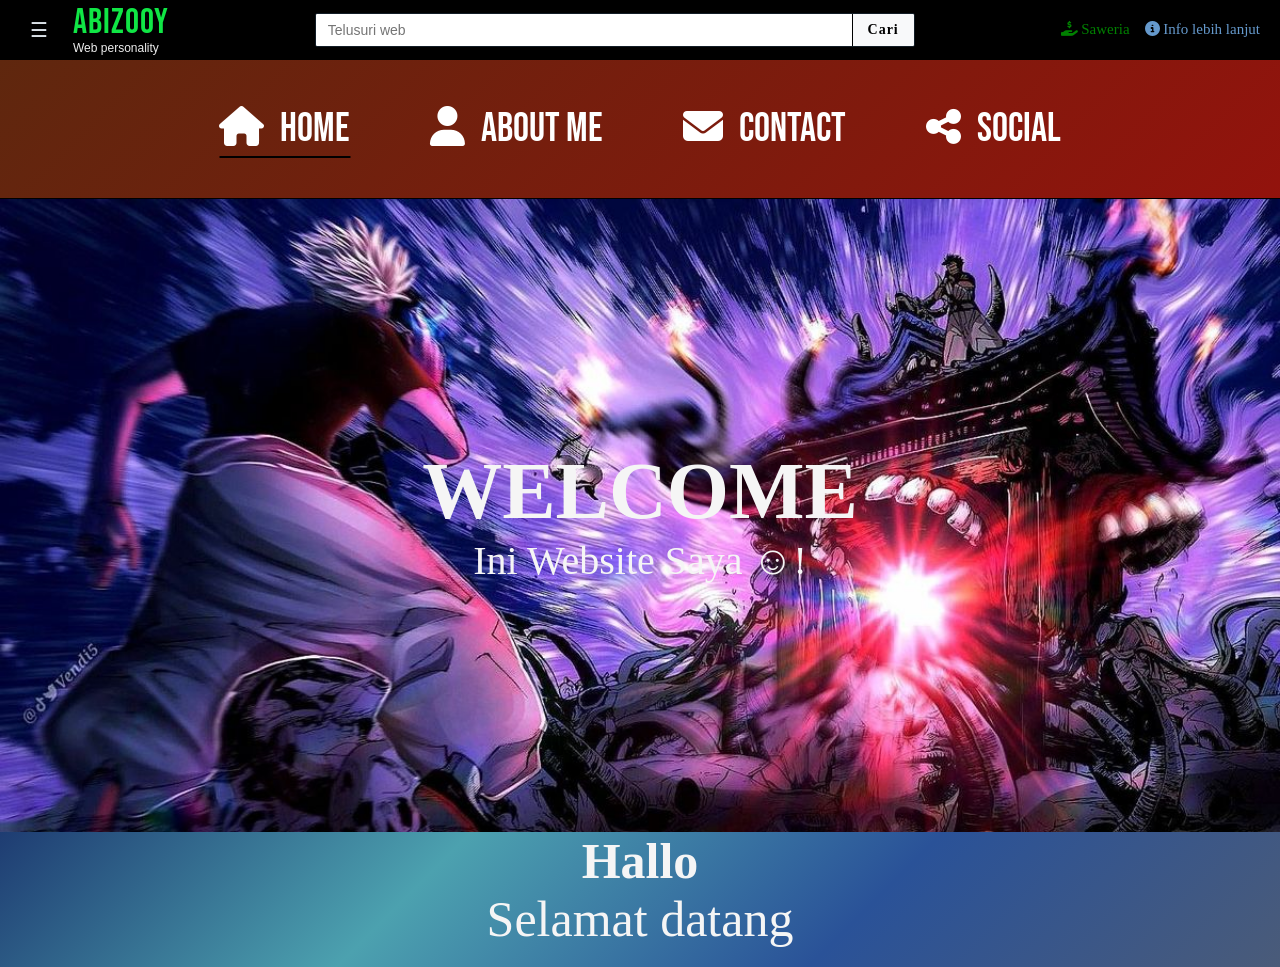
<file: index.html>
<!DOCTYPE html>
<html>
<head>
    <title>WEB GW</title>

    <!-- CSS -->
<link rel="stylesheet" href="stylingcss/mainwebstyle/mainweb.css">
<link rel="stylesheet" href="stylingcss/mainwebstyle/header.css">
<link rel="stylesheet" href="stylingcss/stylingMedia/stylingmedia.css">

    <!-- Font Awesome -->
<link rel="stylesheet" href="https://cdnjs.cloudflare.com/ajax/libs/font-awesome/6.5.0/css/all.min.css">
<meta charset="UTF-8"/>
<meta name= "viewport" content="width=device-width, initial-scale=1.0"/>
<!--Font-->
<link rel="preconnect" href="https://fonts.googleapis.com">
<link rel="preconnect" href="https://fonts.gstatic.com" crossorigin>
<link href="https://fonts.googleapis.com/css2?family=Archivo+Black&family=Bebas+Neue&display=swap" rel="stylesheet">
<link rel="stylesheet" href="https://fonts.googleapis.com/css2?family=Material+Symbols+Outlined:opsz,wght,FILL,GRAD@24,400,0,0&icon_names=menu" />
</head>

<body>

<!--Hamburger menu-->
<header class="header-web">
    <div class="header-kiri">
        <div class="icon-menu" title="menu utama">☰</div>
        <div class="logo-section" onclick="location.reload()">
            <div class="logo-text">ABIZOOY</div>
            <div class="logo-subtext">Web personality</div>
        </div>
    </div>

    <div class="header-tengah">
        <form id="abysearch" class="search-form">
            <input type="text" id="searchInput" placeholder="Telusuri web" required>
           <button type="submit">Cari</button>
        </form>
    </div>

    <div class="header-kanan">
         <a href="#" style= "color:  green;" class="icon-donasi">
           <i class="fa-solid fa-hand-holding-dollar"></i>
            Saweria</a>
         <a href="social.html" style="color: rgb(101, 153, 204);"> <i class="fa-solid fa-circle-info"></i>
            Info lebih lanjut</a>
    </div>
</header>

<!-- NAVIGATION BAR -->
<div class="Navigation-bar-container">
    <ul class="ul-Navigation-bar">
        <li class="li-Navigation-bar">
            <a href="#" class="a-navbar active">
                <i class="fa-solid fa-house"></i> HOME
            </a>
        </li>

        <li class="li-Navigation-bar">
            <a href="mainweb/Aboutme.html" class="a-navbar">
                <i class="fa-solid fa-user"></i> ABOUT ME
            </a>
        </li>

        <li class="li-Navigation-bar">
            <a href="mainweb/Contactme.html" class="a-navbar">
                <i class="fa-solid fa-envelope"></i> CONTACT
            </a>
        </li>

        <li class="li-Navigation-bar">
            <a href="mainweb/social.html" class="a-navbar">
                <i class="fa-solid fa-share-nodes"></i> SOCIAL
            </a>
        </li>
    </ul>
</div>
<!-- NAVIGATION END -->


<!-- CONTENT -->
<div class="container-img">
    <img src="icon/gojo.jpg" class="Isi">
    <div class="hero-text">
        <h1>WELCOME</h1>
        <p>Ini Website Saya ☺️!</p>
    </div>
</div>
<!-- CONTENT END -->


<!-- FOOTER -->
<div class="container-foot">
    <ul>
        <li>
            <h3 class="Isi-footer">Hallo</h3>
            <p class="Isi-footer">Selamat datang</p>
        </li>
    </ul>
</div>
<!-- FOOTER END -->



</body>
</html>
</file>
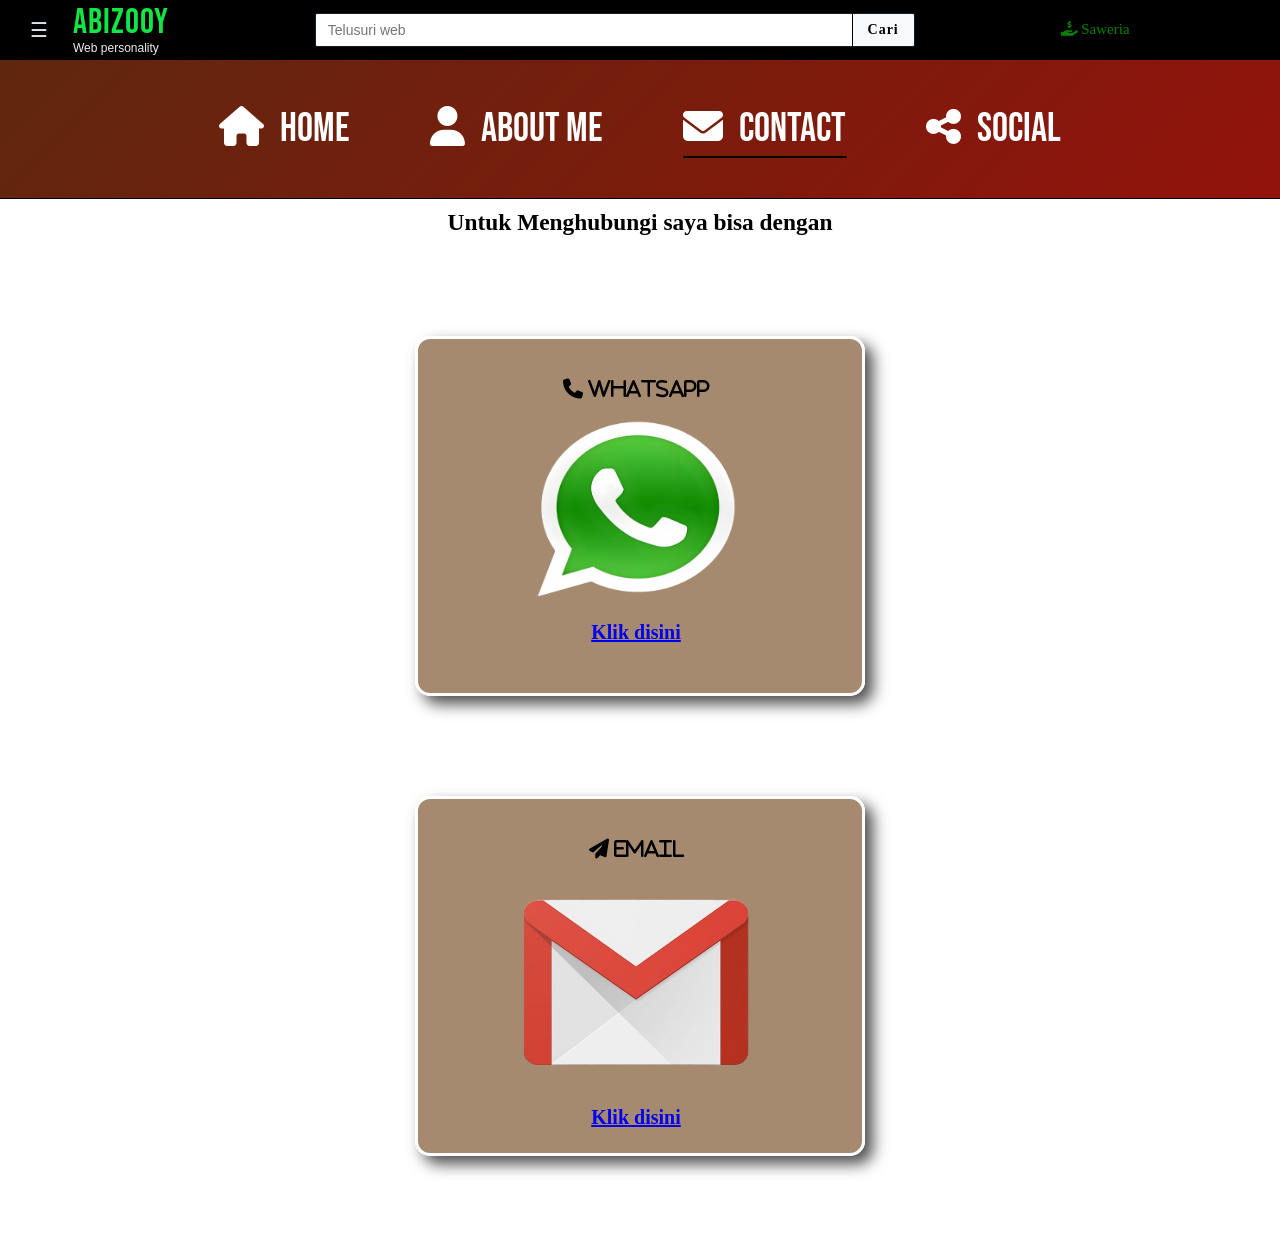
<file: mainweb/Contactme.html>
<html>
    <head>
    <title>ABOUT ME</title>
    <link rel="stylesheet" href="../stylingcss/mainwebstyle/mainweb.css">
<link rel="stylesheet" href="../stylingcss/contact.css">
<link rel="stylesheet" href="../stylingcss/mainwebstyle/header.css">
<link rel="stylesheet" href="../stylingcss/stylingMedia/stylingmedia.css">
<link rel="stylesheet" href="../stylingcss/stylingMedia/mediaC.css">

    <!-- Font Awesome -->
<link rel="stylesheet" href="https://cdnjs.cloudflare.com/ajax/libs/font-awesome/6.5.0/css/all.min.css">
<meta charset="UTF-8"/>
<meta name= "viewport" content="width=device-width, initial-scale=1.0"/>
<!--Font-->
<link rel="preconnect" href="https://fonts.googleapis.com">
<link rel="preconnect" href="https://fonts.gstatic.com" crossorigin>
<link href="https://fonts.googleapis.com/css2?family=Archivo+Black&family=Bebas+Neue&display=swap" rel="stylesheet">
<link rel="stylesheet" href="https://fonts.googleapis.com/css2?family=Material+Symbols+Outlined:opsz,wght,FILL,GRAD@24,400,0,0&icon_names=menu" />
</head>

<body>
   <!--Hamburger menu-->
    <header class="header-web">
    <div class="header-kiri">
        <div class="icon-menu" title="menu utama">☰</div>
        <div class="logo-section" onclick="location.reload()">
            <div class="logo-text">ABIZOOY</div>
            <div class="logo-subtext">Web personality</div>
        </div>
    </div>

    <div class="header-tengah">
        <form id="abysearch" class="search-form">
            <input type="text" id="searchInput" placeholder="Telusuri web" required>
           <button type="submit">Cari</button>
        </form>
    </div>

    <div class="header-kanan">
         <a href="#" style= "color:  green;" class="icon-donasi">
           <i class="fa-solid fa-hand-holding-dollar"></i>
            Saweria</a>
         <a href="social.html" style="color: black;"> <i class="fa-solid fa-circle-info"></i>
            Info lebih lanjut</a>
    </div>
</header>
  
<!-- NAVIGATION BAR -->

         <DIV class="Navigation-bar-container">

        <ul class="ul-Navigation-bar">
            <li class="li-Navigation-bar">
        <a href="../index.html" class="a-navbar">
        <i class="fa-solid fa-house"></i> HOME
        </a>
            </li>

            <li class="li-Navigation-bar">
         <a href="Aboutme.html" class="a-navbar">
         <i class="fa-solid fa-user"></i> ABOUT ME
         </a>

            </li>

            <li class="li-Navigation-bar">

         <a href="#" class="a-navbar active">
         <i class="fa-solid fa-envelope"></i> CONTACT
         </a>

            </li>

          <li class="li-Navigation-bar">

         <a href="social.html" class="a-navbar">
         <i class="fa-solid fa-share-nodes"></i> SOCIAL
         </a>

            </li>

        </ul>
        </DIV>

  <!--No telepone teks isi-->
    <div class="parent-container">
        <div class="pesan-contact">
            <h3> Untuk Menghubungi saya bisa dengan </h3>
        </div>
        <div>
            <ul class="Container-hubungi">
                <h1 class="Isi-Hubungi-saya">
                    <i class="fa-solid fa-phone"> WhatsApp </i>
                </h1>
                 <h1 class="Isi-Hubungi-saya">
                     <img src="../icon/WhatsAPP.png" class="whatsapp">
                    <a href="Https://wa.me/+6289603969684?text=Halo%20saya%20ingin%20tanya"> 
                        <p> Klik disini</p>
                    </a>
                </h1>
            </ul>
        </div>      

        <div>
            <ul class="Container-hubungi">
                <h1 class="Isi-Hubungi-saya">
                    <i class="fa-solid fa-paper-plane"> Email </i>
                </h1>
                 <h1 class="Isi-Hubungi-saya">
                    <img src="../icon/gmaillogo.png" class="gmaillogo"> 
                    <a href="mailto:habibinurramadhan123@gmail.com"> 
                        <p>
                          Klik disini
                        </p>
                    </a>
                </h1>
            </ul>
        </div>   
    </div>   
</body>
</html>
</file>
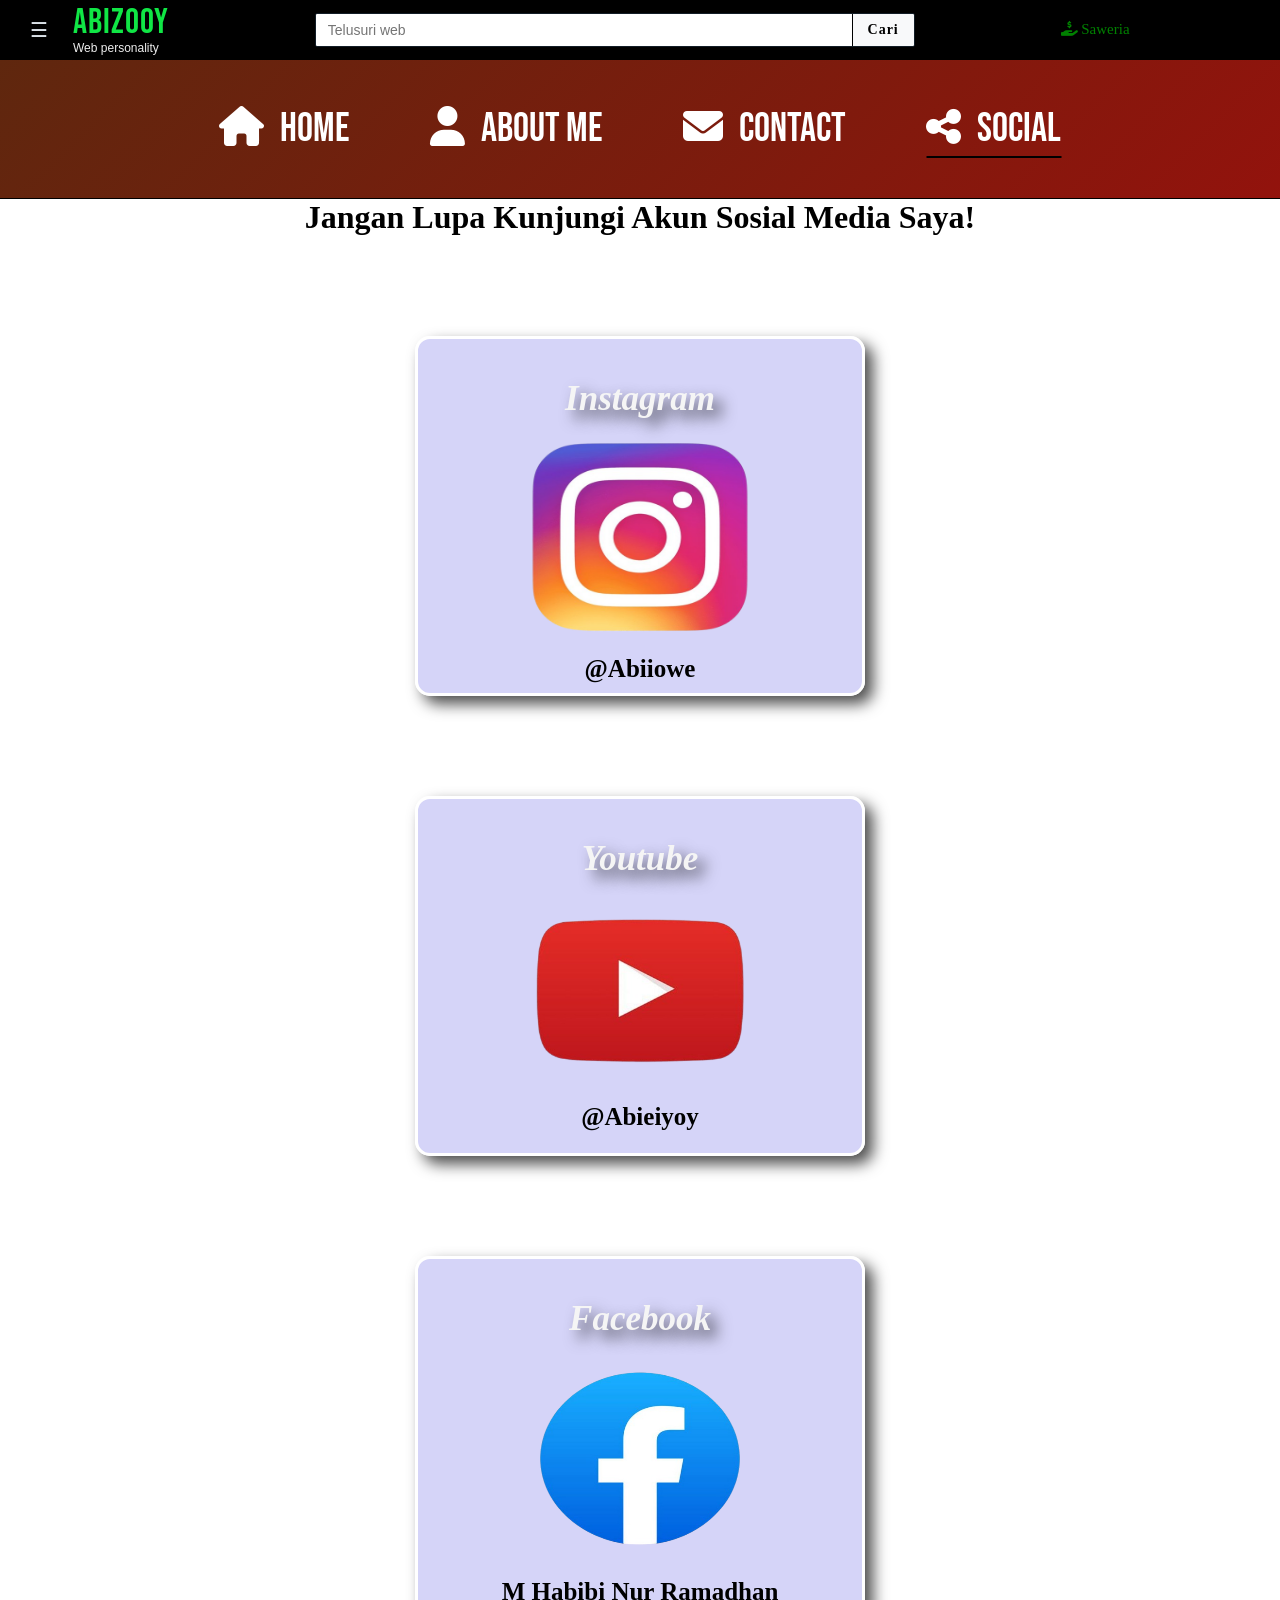
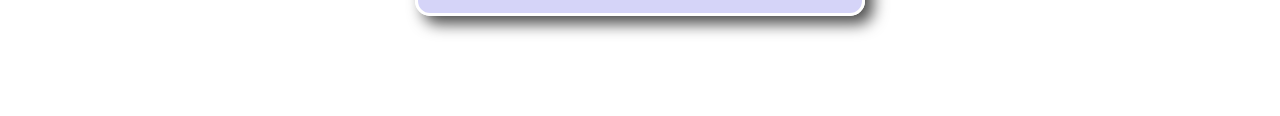
<file: mainweb/social.html>
<html>
    <head>
    <title>ABOUT ME</title>
     <!-- CSS -->
<link rel="stylesheet" href="../stylingcss/mainwebstyle/mainweb.css">
<link rel="stylesheet" href="../stylingcss/social.css">
<link rel="stylesheet" href="../stylingcss/mainwebstyle/header.css">
<link rel="stylesheet" href="../stylingcss/stylingMedia/stylingmedia.css">

    <!-- Font Awesome -->
<link rel="stylesheet" href="https://cdnjs.cloudflare.com/ajax/libs/font-awesome/6.5.0/css/all.min.css">
<meta charset="UTF-8"/>
<meta name= "viewport" content="width=device-width, initial-scale=1.0"/>
<!--Font-->
<link rel="preconnect" href="https://fonts.googleapis.com">
<link rel="preconnect" href="https://fonts.gstatic.com" crossorigin>
<link href="https://fonts.googleapis.com/css2?family=Archivo+Black&family=Bebas+Neue&display=swap" rel="stylesheet">
<link rel="stylesheet" href="https://fonts.googleapis.com/css2?family=Material+Symbols+Outlined:opsz,wght,FILL,GRAD@24,400,0,0&icon_names=menu" />
</head>

<body>
<!--Hamburger menu-->
<header class="header-web">
    <div class="header-kiri">
        <div class="icon-menu" title="menu utama">☰</div>
        <div class="logo-section" onclick="location.reload()">
            <div class="logo-text">ABIZOOY</div>
            <div class="logo-subtext">Web personality</div>
        </div>
    </div>

    <div class="header-tengah">
        <form id="abysearch" class="search-form">
            <input type="text" id="searchInput" placeholder="Telusuri web" required>
           <button type="submit">Cari</button>
        </form>
    </div>

    <div class="header-kanan">
         <a href="#" style= "color:  green;" class="icon-donasi">
           <i class="fa-solid fa-hand-holding-dollar"></i>
            Saweria</a>
         <a href="social.html" style="color: black;"> <i class="fa-solid fa-circle-info"></i>
            Info lebih lanjut</a>
    </div>
</header>

<!-- NAVIGATION BAR -->
   
<DIV class="Navigation-bar-container">
        <ul class="ul-Navigation-bar">
            <li class="li-Navigation-bar">
        <a href="../index.html" class="a-navbar">
        <i class="fa-solid fa-house"></i> HOME
        </a>
            </li>

            <li class="li-Navigation-bar">
         <a href="Aboutme.html" class="a-navbar">
         <i class="fa-solid fa-user"></i> ABOUT ME
         </a>

            </li>

            <li class="li-Navigation-bar">

         <a href="Contactme.html" class="a-navbar">
         <i class="fa-solid fa-envelope"></i> CONTACT
         </a>

            </li>

          <li class="li-Navigation-bar">

         <a href="#" class="a-navbar active">
         <i class="fa-solid fa-share-nodes"></i> SOCIAL
         </a>

            </li>

        </ul>
        </DIV>
<!--Bagian pesan web-->
<div>
    <ul>
        <H1 class="pesan">Jangan Lupa Kunjungi Akun Sosial Media Saya!</H1>
    </ul>
</div>
<!--ICON INSTAGRAM-->

    <Div> 
        <ul class="container-social">
            <H1 class="font-social">
                <a> Instagram </a>
            </H1>
            <h1 class="font-sc2">
                <a link rel="stylesheet" href="https://www.instagram.com/abiiooy/" target="_blank">
                    <img src="../icon/instagramlogo.png" class="icon-ig"></a>
                    <p> @Abiiowe </p>
            </h1>
        </ul>
    </Div>

<!--ICON INSTAGRAM-->

<DIV>
    <UL class="container-social">
        <H1 class="font-social">
                <a> Youtube </a>
        </H1>
        <H1 class="font-sc2">
                <a link rel="stylesheet" href="https://www.youtube.com/channel/UCw1Y8HEO1-V1fG3O0q11TMA">
                <img src="../icon/youtubelogo.png" class="icon-yt"></a>
                <p> @Abieiyoy </p> 
            
        </H1>
    </UL>
</DIV>

<!--ICON Facebook-->
<DIV>
    <UL class="container-social">
        <H1 class="font-social">
            <A> Facebook </A>
        </H1>
        <h1 class="font-sc2">
            <a link rel="stylesheet" href="https://www.facebook.com/share/1BvA4DdPo7/">
            <img src="../icon/facebooklogo.png" class="icon-fb">
            </a>
            <p> M Habibi Nur Ramadhan </p>
        </h1>
    </UL>
</DIV>

  <!---->      
</body>
</html>
</file>
<file: stylingcss/mainwebstyle/mainweb.css>
/*===================================================*/
/*================BAGIAN WEB HOME====================*/
/*===================================================*/

*,
html, body {
margin: 0px ;
padding: 0px;
box-sizing: border-box;
}


.Navigation-bar-container {
background: linear-gradient(-45deg, #944515, #bc5757, #a40c0c, #5f270e);
background-size: 400% 400%;
animation: gradientBG 6s ease infinite;
padding: 5px;
min-width: 100%;
min-height: 10vh ;
border-bottom: 1px solid black;
}
@keyframes gradientBG {
    0% { background-position: 0% 50%; }
    50% { background-position: 75% 100%; }
    75% { background-position: 75% 50%; }
    100% { background-position: 0% 100%; }
}


.a-navbar i {
    margin-right: 10px;
}


.a-navbar {
    position: relative;
    text-decoration: none;
    color: white;
}

.a-navbar::after {
    content: "";
    position: absolute;
    width: 0%;
    height: 2px;
    left: 50%;
    bottom: -5px;
    background-color: rgb(0, 0, 0);
    transition: all 0.3s ease;
    transform: translateX(-50%);
}

.a-navbar:hover::after {
    width: 100%;
}

.a-navbar.active::after {
    width: 100%;
}

.ul-Navigation-bar {
display: flex;
min-height: 100px ;
justify-content: center;
align-items: center;
}

.li-Navigation-bar {
list-style-type: none;
padding: 20px ;
margin: 20px;
color: white;
font-size: 40px;
font-family: "Bebas Neue", sans-serif;
}

.li-Navigation-bar:hover {
background-color: rgba(140, 135, 193, 0.689);
transition: .2S ease-in-out;
transition-delay: .3S;
border-radius: 8px;
}


.Isi {
    margin: 0;
    width: 100%;
    min-height: 50vh;
    
}

.container-img {
min-height: 50vh;
min-width: 100%;
background-color: black;
display: flex;
justify-content: center;
align-items: center;
position: relative;
}

.hero-text {
    position: absolute;
    top: 50%;
    left: 50%;
    transform: translate(-50%, -50%);
    color: whitesmoke;
    font-size: 40px;
    text-align: center;
    animation: gradientTxt 8s ease-in-out;
}
@keyframes gradientTxt {
   0% { opacity: 1; }
   50% { opacity: 0; }
   100% { opacity: 1; }
}

.container-foot{
min-height: 15vh;
min-width: 100%;
background:linear-gradient(-45deg, #4a5b79, #2a5298, #4ca1af, #1e3c72);

}

.Isi-footer{
font-size: 50px;

color: whitesmoke ;
display: flex;
justify-content: center;
align-items: center;
}
</file>
<file: stylingcss/mainwebstyle/header.css>
*,
html{
margin: 0px;
padding:0px; 
box-sizing: border-box;
}
/*===================================================*/
/*================Hamburger Menu=====================*/
/*===================================================*/


/*bagian container*/

.header-web{
    display: flex;
    align-items: center;
    justify-content: space-between;
     background: rgb(0, 0, 0);
    padding: 10px 20px;
    border-bottom: 1px solid black;
    height: 60px;
    position: sticky;
    top: 0;
    z-index: 100;
}



/*bagian kiri nama dan hamburger menu*/

.header-kiri{
    display: flex;
    align-items: center;
    gap:15px;
    flex-shrink: 0;
}
 
/*iconnya III disini*/
.icon-menu{
color: rgb(217, 224, 230);
padding:5px 10px;
font-size: 20px ;
cursor: pointer;
border-radius: 2px;
}

/*icon saat diklik*/
.icon-menu:hover {
    background-color: rgba(240, 248, 255, 0.341);
}

/*jarak antara item kiri*/
.logo-section{
    display:flex;
    flex-direction:column;
    line-height: 1.1;
    cursor: pointer;
}
/*style untuk bagian logotext aby*/
.logo-text{
    font-family:"Bebas Neue", sans-serif ;
    font-size: 35px;
    letter-spacing:1px;
    font-weight: normal;
    color: rgb(16, 230, 69);
}
/*style teks di bawah aby*/
.logo-subtext{
    font-family: sans-serif;
    font-size: 12px;
    color: rgb(237, 237, 237);

}
        /* Styling Form Pencarian */
.header-tengah{
    flex-grow:1;
    display:flex;
    justify-content: center;
    max-width: 600px;
    margin: 0 20px;
}

.search-form{
    display: flex;
    width: 100%;
    border:1px solid rgb(18, 29, 38)  ;
    border-radius:2px;
    overflow:hidden;
}

.search-form:focus-within{
    border-color:#3366cc;
    box-shadow: inset 0 0 0 1px #3366cc;
}
.search-form input{
    flex-grow: 1;
    padding: 8px 12px;
    border:none;
    outline: none;
    font-size:14px;
}

.search-form button{
    padding:0px 15PX;
    background-color: #f8f9fa;
    border:none;
    border-left: 1px solid black;
    font-size:14px;
    font-family: '', Times, 'Lucida Sans', sans-serif;
    letter-spacing: 1px;
    cursor: pointer;
    font-weight: bold;
    transition: background 0.2s;
}

.search-form button:hover{
    background-color: rgba(250, 244, 244, 0.279);
}

.header-kanan{
    display: flex;
    gap: 15px;
    white-space: nowrap;
}

.header-kanan a{
    text-decoration: none;
    font-size: 15px;
    color: rgb(52, 216, 216);
}
.header-kanan a:hover{
    text-decoration:none ;
}
</file>
<file: stylingcss/stylingMedia/stylingmedia.css>
/* ================= RESET ================= */
* {
    margin: 0;
    padding: 0;
    box-sizing: border-box;
}

html, body {
    width: 100%;
    height: auto;
    overflow-y: auto;
}

/* ================= HEADER ================= */
@media screen and ( max-width:768px){

.header-web{
    width: 100%;
    display: flex;
    align-items: center;
    justify-content: space-between;
    background: rgb(0, 0, 0);
    background-size:400% 400%;
    animation: gradient1 6s ease infinite;
    height: 10vh;
    padding: 10px;
    border-bottom: 1px solid black;
    position: sticky;
    top: 0;
    z-index: 100;
    overflow-x: auto;
    
}

@keyframes gradient1 {
    0% { background-position: 0% 50%; }
    50% { background-position: 50% 100%; }
    100% { background-position: 0% 100%; }
}

/* kiri */
.header-kiri{
    display: flex;
    align-items: center;
    gap: 2px;
}

/* icon hamburger */
.icon-menu{
    color: rgb(217, 224, 230);
    padding: 2px 8px;
    font-size: 20px;
    cursor: pointer;
    border-radius: 4px;
}

.icon-menu:hover{
    background-color: rgba(240, 248, 255, 0.341);
}

/* logo */
.logo-section{
    display:flex;
    flex-direction:column;
    line-height:1.1;
}

.logo-text{
    font-family:"Bebas Neue", sans-serif;
    font-size: 30px;
    color: rgb(196, 42, 42);
}

.logo-subtext{
    font-size: 10px;
}

/* tengah (search) */
.header-tengah{
    flex-grow:1;
    display:flex;
    justify-content:center;
    margin: 0 15px;
}

.search-form{
    display:flex;
    width:100%;
    border:1px solid black;
    border-radius:8px;
    overflow:hidden;
}

.search-form input{
    flex-grow:1;
    padding:5px;
    border:none;
    outline:none;
}

.search-form button{
    padding:0 5px;
    border:none;
    background:#f8f9fa;
    cursor:pointer;
    font-weight:bold;
}

/* kanan */
.header-kanan{
    display:flex;
    flex-direction:column;
    gap:2px;
}

.header-kanan a{
    text-decoration:none;
    font-size:12px;
    color:rgb(52, 216, 216);
}

/* ================= NAVIGATION ================= */

.Navigation-bar-container{
    width: 100%;
    background: linear-gradient(-45deg, #944515, #bc5757, #a40c0c, #5f270e);
    background-size:400% 400%;
    animation: gradientBG 6s ease infinite;
    border-bottom: 1px solid black;
    display: flex;
    height: 10vh;
    gap: 1px ;
    justify-content: center;
    align-items: center;
    text-align: center;
    overflow-x: auto;
    overflow-y: auto;
}

@keyframes gradientBG {
    0% { background-position: 0% 50%; }
    50% { background-position: 75% 100%; }
    100% { background-position: 0% 100%; }
}

.Navigation-bar-container ul{
    list-style:none;
    display:flex;
    justify-content:space-around;
    padding:10px 0;
    margin:0;
}

.Navigation-bar-container li{
    font-size: 15px;
    font-family:"Bebas Neue", sans-serif;
    color:white;
}

/* ================= ISI ================= */

.Isi{
    width:100%;
    padding:30px 0; /* ganti min-height */
}

.container-img{
    width:100%;
    height: 20vh;
    background:black;
    display:flex;
    justify-content:center;
    align-items:center;

    padding:40px 0; /* ganti min-height */
}

.container-img img{
    width:100%;
    height:20vh;
    
}

.hero-text{
    position:absolute;
    top:50%;
    left:50%;
    transform:translate(-50%, -50%);
    color:white;
    font-size:30px;
    text-align:center;
}

/* ================= FOOTER ================= */

.container-foot{
    width:100%;
    background:linear-gradient(-45deg, #4a5b79, #2a5298, #4ca1af, #1e3c72);
    display:flex;
    justify-content:center;
    align-items:center;
    padding:30px 0; /* ganti min-height */
}

.Isi-footer{
    font-size:30px;
    color:white;
}

}

@media screen and ( min-width:200px) and (max-width:600px){

.header-web{
    width: 100%;
    display: flex;
    align-items: center;
    justify-content: space-between;
   background: rgb(0, 0, 0);
    height: 10vh;
    padding: 5px;
    border-bottom: 1px solid black;
    position: sticky;
    top: 0;
    z-index: 100;
    overflow-x: auto;
    overflow-y: auto;
}


.Navigation-bar-container{
    width: 100%;
    background: linear-gradient(-45deg, #944515, #de8080, #a40c0c, #5f270e);
    background-size:400% 400%;
    animation: gradientBG 6s ease infinite;
    border-bottom: 1px solid black;
    display: flex;
    height: 10vh;
    gap: 1px ;
    justify-content: center;
    align-items: center;
    text-align: center;
    overflow-x: auto;
    overflow-y: auto;
}


.Navigation-bar-container ul{
    list-style:none;
    display:flex;
    justify-content:space-around;

    
}

.Navigation-bar-container li{
        flex: 0 0 auto; /* Mencegah menu menciut */
        /* Pastikan tidak ada margin tambahan yang membuat jarak jauh */
        margin: 0; 
        text-align: center;
        /* Kecilkan font sedikit jika perlu agar lebih banyak menu terlihat */
        font-size: 20px;
        
}


}
</file>
<file: stylingcss/contact.css>
*,
html, body {
margin: 0px ;
padding: 0px;
box-sizing: border-box;
}

/*===================================================*/
/*================BAGIAN CONTACT-ME==================*/
/*===================================================*/


.Container-hubungi {
    height: 40vh;
    width: 50vh;
    background: rgba(125, 84, 45, 0.684);
    margin: 100px auto;   /* bikin ke tengah */
    padding: 40px;
    border-radius: 15px;
    text-align: center;
    border: 3px solid white;
    box-shadow: 8px 8px 15px rgba(0,0,0,0.7);
}

.pesan-contact{
        display: flex;
        text-align: center;
        justify-content: center;
        margin:10px auto;
        font-size: 20px;
    }

.Isi-Hubungi-saya {
margin-right: 8px;
color: rgb(0, 0, 0);
font-size: 20px;
}

.whatsapp {
    height: 70%;
    width: 60%;
margin: 15px auto;
}

.gmaillogo {
    height: 80%;
    width: 90%;
    margin: 14px auto;
}
</file>
<file: stylingcss/stylingMedia/mediaC.css>
/* ================= RESET ================= */
* {
    margin: 0;
    padding: 0;
    box-sizing: border-box;
}

html, body {
    width: 100%;
    height: auto;
    overflow-y: auto;
}


/*================== Bagian media 768px ===================*/

@media screen and (min-width: 200px) and (max-width: 600px){

    .pesan-contact{
        display: flex;
        text-align: center;
        justify-content: center;
        margin:10px auto;
    }

    .Container-hubungi  {
        height: 30vh;
        width: 35vh;
        padding: 20px;
        border-radius: 7.5px;
        margin-top: 40px;
        border: 1px solid white; 
        margin: 50px auto;
        
    }

    .Isi-Hubungi-saya {
    margin-right: 5px;
    color: rgb(0, 0, 0);
    font-size: 13px;
    
   }

.whatsapp {
    height: 60%;
    width: 53%;
    margin: 17px auto;   
}

.gmaillogo {
    height: 60%;
    width: 75%;
    margin: 17px auto;

}

}
</file>
<file: stylingcss/social.css>
*,
html, body {
margin: 0px ;
padding: 0px;
box-sizing: border-box;
}



.container-social{
height: 40vh;
width: 50vh;
 background: rgba(142, 139, 235, 0.37);
 margin: 100px auto;
 padding: 40px;
 border-radius: 15px;
 text-align: center;
 border: 3px solid white;
 box-shadow: 8px 8px 15px rgba(0,0,0,0.7);
}

.font-social{
    font-size: 35px;
    color: whitesmoke;
    font-style:italic;
    text-shadow:8px 8px 15px rgba(0,0,0,0.7); ;
}

.font-sc2{
font-size: 25px;

}

.icon-ig {
width: 65%;
height: 75%;
margin: 15px auto;
}

.icon-yt{
    width: 100%;
    height: 100%;
margin: -25px auto;
}

.icon-fb{
    width: 70%;
    height: 80% ;
    margin: 10px ;
}

.pesan{
    text-align:center;
}
</file>
